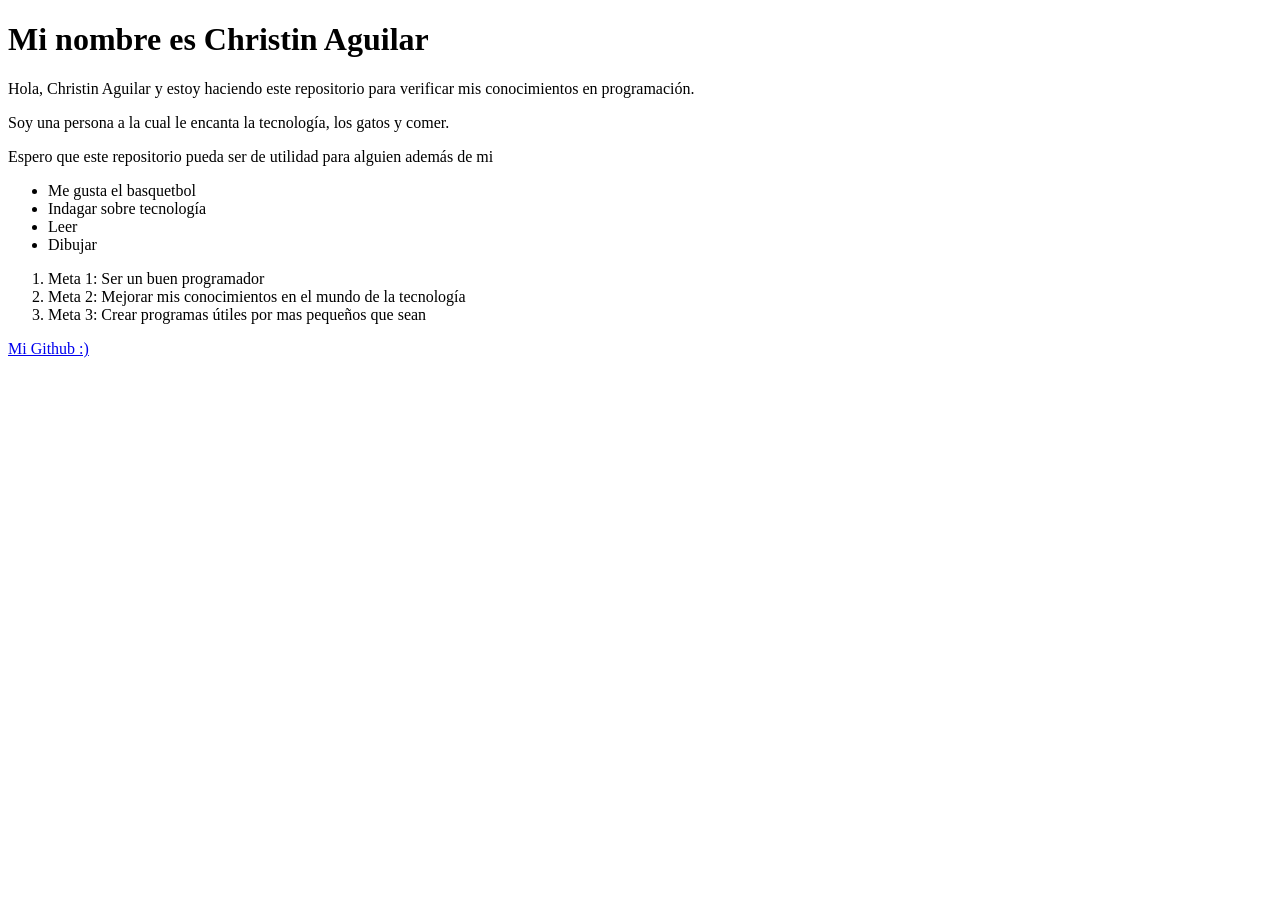
<file: 02-html-css/01-estructura-html/index.html>
<!DOCTYPE html>
<html lang="es">
<head>
    <meta charset="UTF-8">
    <meta name="viewport" content="width=device-width, initial-scale=1.0">
    <title>Página de practica</title>
</head>
<body>
    <!-- Un titulo -->
    <h1>Mi nombre es Christin Aguilar</h1>

    <!-- Varios párrafos -->
    <p>Hola, Christin Aguilar y estoy haciendo este repositorio para verificar mis conocimientos en programación.</p>
    <p>Soy una persona a la cual le encanta la tecnología, los gatos y comer.</p>
    <p>Espero que este repositorio pueda ser de utilidad para alguien además de mi</p>

    <!-- Una lista desordenada con hobbies -->
    <ul>
       <li>Me gusta el basquetbol</li>
       <li>Indagar sobre tecnología</li>
       <li>Leer</li>
       <li>Dibujar</li>
    </ul>

    <!-- Lista ordenada con tus metas -->
    <ol>
       <li>Meta 1: Ser un buen programador</li>
       <li>Meta 2: Mejorar mis conocimientos en el mundo de la tecnología</li>
       <li>Meta 3: Crear programas útiles por mas pequeños que sean</li>
    </ol>

    <!-- Agregar un enlace a donde quieras -->
    <a href="https://github.com/ChistianAguilar">Mi Github :)</a>
     
</body>
</html>
</file>
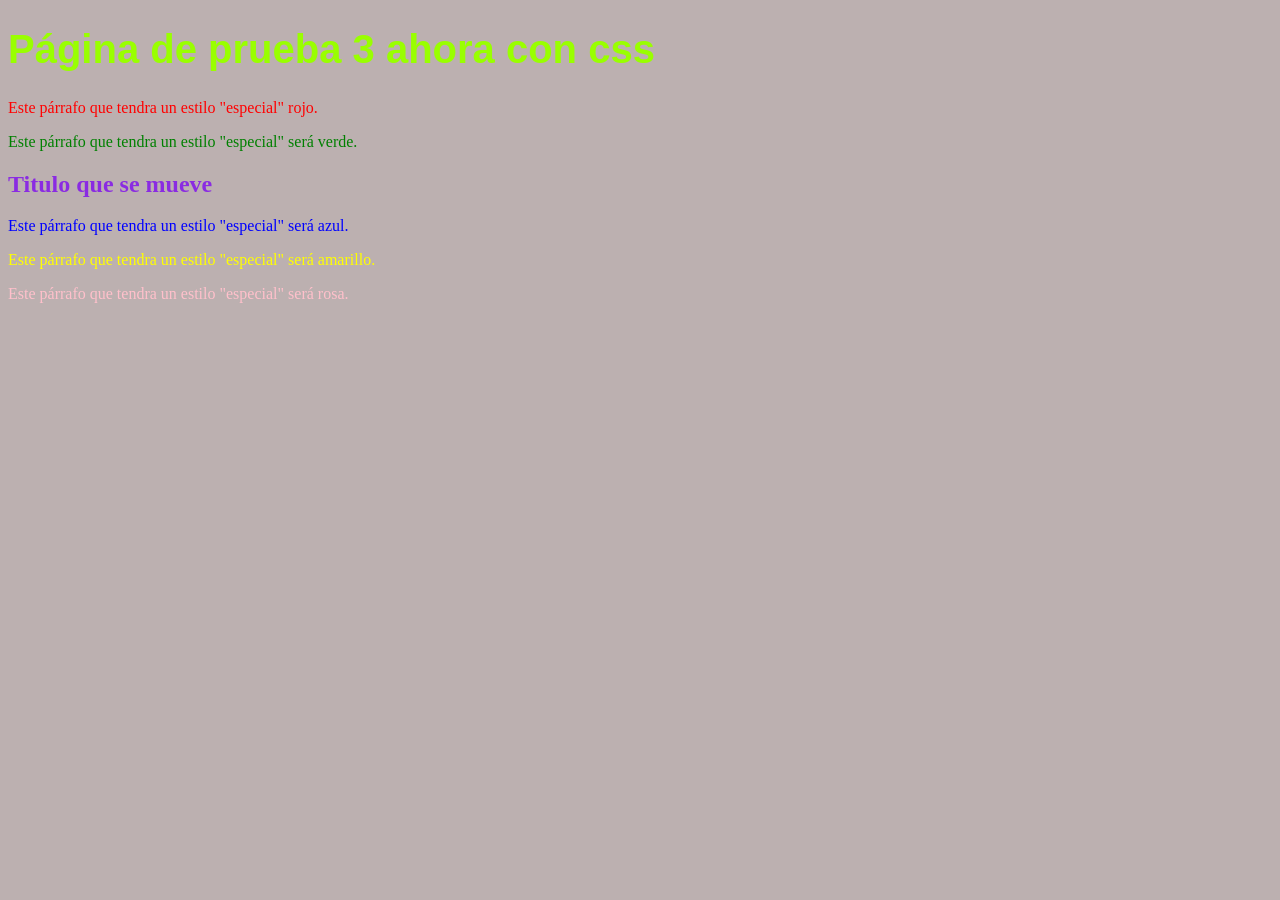
<file: 02-html-css/02-estilos-basicos/index.html>
<!DOCTYPE html>
<html lang="es">
<head>
    <meta charset="UTF-8">
    <meta name="viewport" content="width=device-width, initial-scale=1.0">
    <title>Página de prueba 3</title>
    <!-- Enlace al archivo css -->
    <link rel="stylesheet" href="style.css">
</head>
<body>
    
    <h1 id="titulo-principal">Página de prueba 3 ahora con css</h1>

    <p class="parrafo-1-rojo">
    Este párrafo que tendra un estilo "especial" rojo.
    </p>

    <p class="parrafo-2">
    Este párrafo que tendra un estilo "especial" será verde.
    </p>
    
    <h2 id="titulo-2">Titulo que se mueve</h2>
    
    <p class="parrafo-3">
    Este párrafo que tendra un estilo "especial" será azul.
    </p>

    <p class="parrafo-4">
    Este párrafo que tendra un estilo "especial" será amarillo.
    </p>

    <p class="parrafo-5">
    Este párrafo que tendra un estilo "especial" será rosa.
    </p>

</body>
</html>
</file>
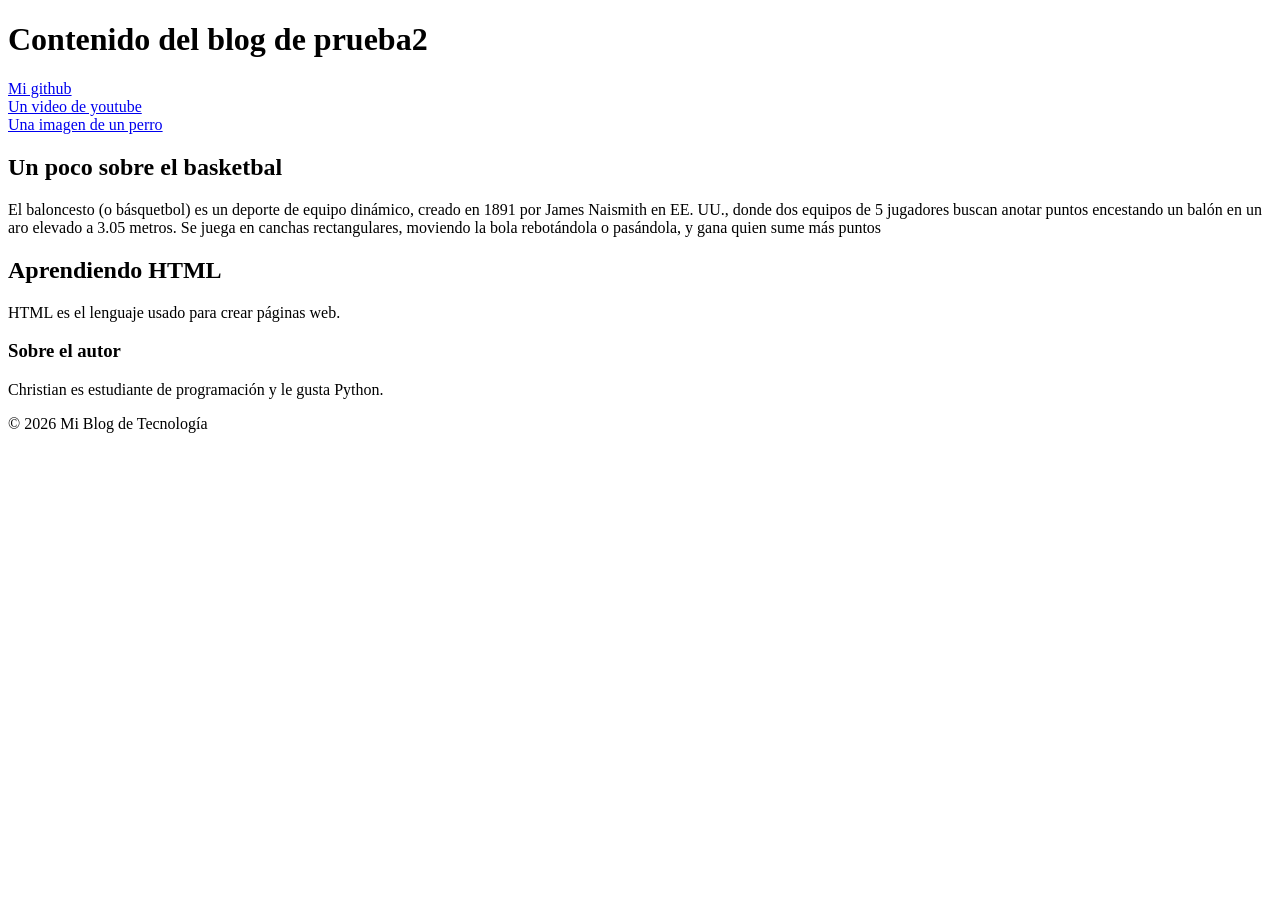
<file: 02-html-css/01-estructura-html/semantica.html>
<!DOCTYPE html>
<html lang="es">
<head>
    <meta charset="UTF-8">
    <meta name="viewport" content="width=device-width, initial-scale=1.0">
    <title>Página 2 de practica semantica</title>
</head>
<body>
    <!-- El header contiene la información principal de la parte superior del sitio -->
    <header>
        <h1>Contenido del blog de prueba2</h1>
    </header>

    <!-- El nav se usa para enlaces importantes -->
    <nav>
        <a href="https://github.com/ChistianAguilar">Mi github</a> <br>
        <a href="https://youtu.be/eBW8JeAaMZ8?si=GM6gf2EN0oufwdTM">Un video de youtube</a> <br>
        <a href="https://share.google/eNyqnyvwgypNpTmwH">Una imagen de un perro</a> <br>
    </nav>


    <!-- El main contiene lo más importante de la págian (solo debe haber un main por página)-->
    <main>
        <article>
            <h2>Un poco sobre el basketbal</h2>
            <p>El baloncesto (o básquetbol) es un deporte de equipo dinámico, creado en 1891 por James Naismith en EE. UU., donde dos equipos de 5 jugadores buscan anotar puntos encestando un balón en un aro elevado a 3.05 metros. Se juega en canchas rectangulares, moviendo la bola rebotándola o pasándola, y gana quien sume más puntos</p>
        </article>

        <article>
            <h2>Aprendiendo HTML</h2>
            <p>HTML es el lenguaje usado para crear páginas web.</p>
        </article>

    </main> 

    <aside>
        <h3>Sobre el autor</h3>
        <p>Christian es estudiante de programación y le gusta Python.</p>
    </aside>
    
    <footer>
        <p>© 2026 Mi Blog de Tecnología</p>
    </footer>
</body>
</html>
</file>
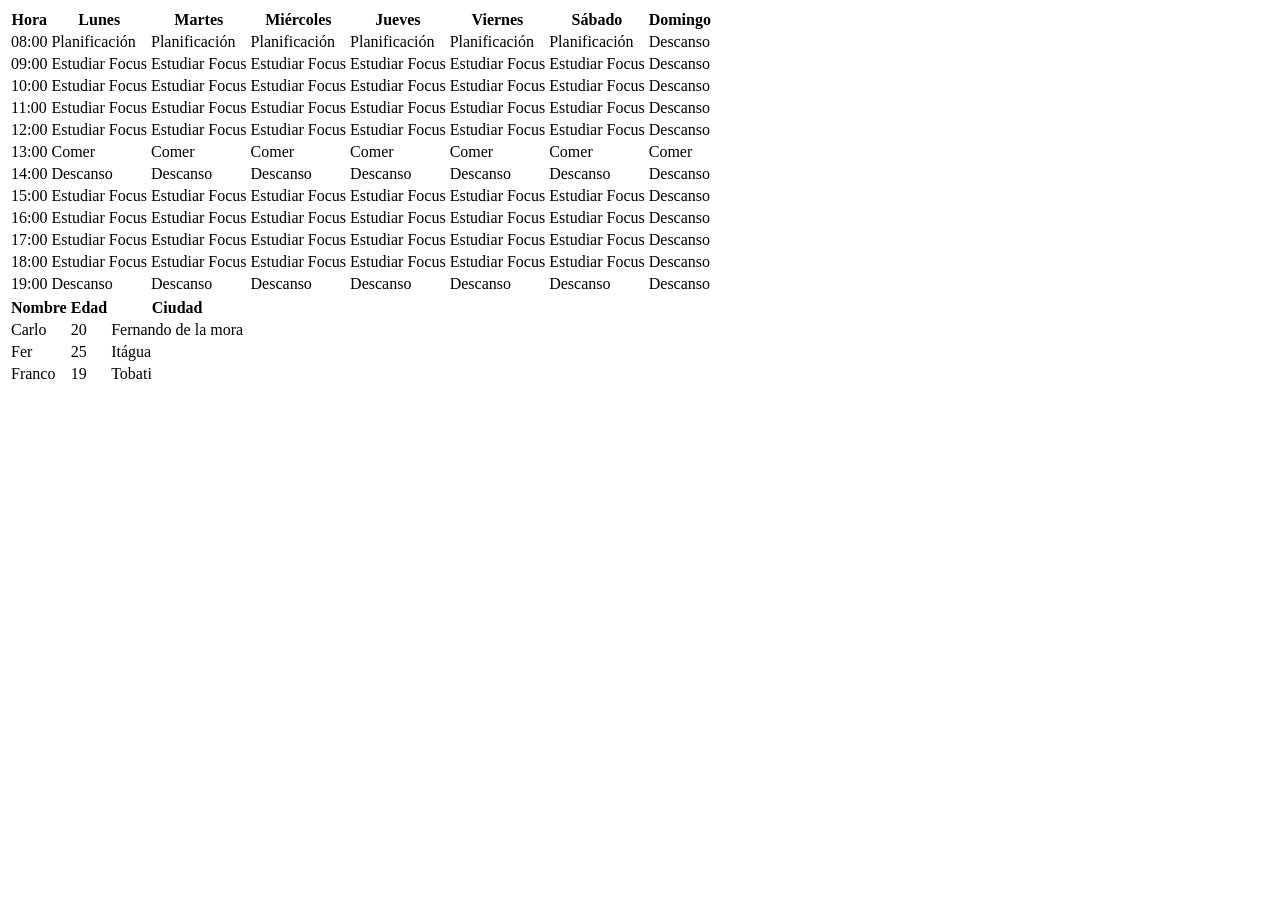
<file: 02-html-css/01-estructura-html/tablas.html>
<!DOCTYPE html>
<html lang="es">
<head>
    <meta charset="UTF-8">
    <meta name="viewport" content="width=device-width, initial-scale=1.0">
    <title>Página de prueba3 tablas</title>
</head>
<body>

    <!-- Tabla 1 Horario semanal(dias vs horas) -->
        <table>
            <!-- Encabezado de la tabla -->
            <thead>
                <!-- Crea la fila -->
                <tr>
                    <!-- Celda de encabezado -->
                    <th>Hora</th>
                    <th>Lunes</th>
                    <th>Martes</th>
                    <th>Miércoles</th>
                    <th>Jueves</th>
                    <th>Viernes</th>
                    <th>Sábado</th>
                    <th>Domingo</th>
                </tr>
            </thead>

            
            <!-- Cuerpo de la tabla -->
            <tbody>
                <!-- Fila 1 -->
                <!-- Crea la fila -->
                <tr>
                    <!-- celda de datos -->
                    <td>08:00</td>
                    <td>Planificación</td> <!-- Lunes -->
                    <td>Planificación</td> <!-- Martes -->
                    <td>Planificación</td> <!-- Miércoles -->
                    <td>Planificación</td> <!-- Jueves -->
                    <td>Planificación</td> <!-- Viernes -->
                    <td>Planificación</td> <!-- Sábado -->
                    <td>Descanso</td>      <!-- Domingo -->
                </tr>

                <!-- Fila 2 -->
                <!-- Crea la fila -->
                <tr>
                    <!-- celda de datos -->
                    <td>09:00</td>
                    <td>Estudiar Focus</td> <!-- Lunes -->
                    <td>Estudiar Focus</td> <!-- Martes -->
                    <td>Estudiar Focus</td> <!-- Miércoles -->
                    <td>Estudiar Focus</td> <!-- Jueves -->
                    <td>Estudiar Focus</td> <!-- Viernes -->
                    <td>Estudiar Focus</td> <!-- Sábado -->
                    <td>Descanso</td> <!-- Domingo -->
                </tr>

                <!-- Fila 3 -->
                <!-- Crea la fila -->
                <tr>
                    <!-- celda de datos -->
                    <td>10:00</td>
                    <td>Estudiar Focus</td> <!-- Lunes -->
                    <td>Estudiar Focus</td> <!-- Martes -->
                    <td>Estudiar Focus</td> <!-- Miércoles -->
                    <td>Estudiar Focus</td> <!-- Jueves -->
                    <td>Estudiar Focus</td> <!-- Viernes -->
                    <td>Estudiar Focus</td> <!-- Sábado -->
                    <td>Descanso</td> <!-- Domingo -->
                </tr>

                <!-- Fila 4 -->
                <!-- Crea la fila -->
                <tr>
                    <!-- celda de datos -->
                    <td>11:00</td>
                    <td>Estudiar Focus</td> <!-- Lunes -->
                    <td>Estudiar Focus</td> <!-- Martes -->
                    <td>Estudiar Focus</td> <!-- Miércoles -->
                    <td>Estudiar Focus</td> <!-- Jueves -->
                    <td>Estudiar Focus</td> <!-- Viernes -->
                    <td>Estudiar Focus</td> <!-- Sábado -->
                    <td>Descanso</td> <!-- Domingo -->
                </tr>

                <!-- Fila 5 -->
                <!-- Crea la fila -->
                <tr>
                    <!-- celda de datos -->
                    <td>12:00</td>
                    <td>Estudiar Focus</td> <!-- Lunes -->
                    <td>Estudiar Focus</td> <!-- Martes -->
                    <td>Estudiar Focus</td> <!-- Miércoles -->
                    <td>Estudiar Focus</td> <!-- Jueves -->
                    <td>Estudiar Focus</td> <!-- Viernes -->
                    <td>Estudiar Focus</td> <!-- Sábado -->
                    <td>Descanso</td> <!-- Domingo -->
                </tr>

                <!-- Fila 6 -->
                <!-- Crea la fila -->
                <tr>
                    <!-- celda de datos -->
                    <td>13:00</td>
                    <td>Comer</td> <!-- Lunes -->
                    <td>Comer</td> <!-- Martes -->
                    <td>Comer</td> <!-- Miércoles -->
                    <td>Comer</td> <!-- Jueves -->
                    <td>Comer</td> <!-- Viernes -->
                    <td>Comer</td> <!-- Sábado -->
                    <td>Comer</td> <!-- Domingo -->
                </tr>

                 <!-- Fila 7 -->
                <!-- Crea la fila -->
                <tr>
                    <!-- celda de datos -->
                    <td>14:00</td>
                    <td>Descanso</td> <!-- Lunes -->
                    <td>Descanso</td> <!-- Martes -->
                    <td>Descanso</td> <!-- Miércoles -->
                    <td>Descanso</td> <!-- Jueves -->
                    <td>Descanso</td> <!-- Viernes -->
                    <td>Descanso</td> <!-- Sábado -->
                    <td>Descanso</td> <!-- Domingo -->
                </tr>

                 <!-- Fila 8 -->
                <!-- Crea la fila -->
                <tr>
                    <!-- celda de datos -->
                    <td>15:00</td>
                    <td>Estudiar Focus</td> <!-- Lunes -->
                    <td>Estudiar Focus</td> <!-- Martes -->
                    <td>Estudiar Focus</td> <!-- Miércoles -->
                    <td>Estudiar Focus</td> <!-- Jueves -->
                    <td>Estudiar Focus</td> <!-- Viernes -->
                    <td>Estudiar Focus</td> <!-- Sábado -->
                    <td>Descanso</td> <!-- Domingo -->
                </tr>

                 <!-- Fila 9 -->
                <!-- Crea la fila -->
                <tr>
                    <!-- celda de datos -->
                    <td>16:00</td>
                    <td>Estudiar Focus</td> <!-- Lunes -->
                    <td>Estudiar Focus</td> <!-- Martes -->
                    <td>Estudiar Focus</td> <!-- Miércoles -->
                    <td>Estudiar Focus</td> <!-- Jueves -->
                    <td>Estudiar Focus</td> <!-- Viernes -->
                    <td>Estudiar Focus</td> <!-- Sábado -->
                    <td>Descanso</td> <!-- Domingo -->
                </tr>

                 <!-- Fila 10 -->
                <!-- Crea la fila -->
                <tr>
                    <!-- celda de datos -->
                    <td>17:00</td>
                    <td>Estudiar Focus</td> <!-- Lunes -->
                    <td>Estudiar Focus</td> <!-- Martes -->
                    <td>Estudiar Focus</td> <!-- Miércoles -->
                    <td>Estudiar Focus</td> <!-- Jueves -->
                    <td>Estudiar Focus</td> <!-- Viernes -->
                    <td>Estudiar Focus</td> <!-- Sábado -->
                    <td>Descanso</td> <!-- Domingo -->
                </tr>

                 <!-- Fila 11 -->
                <!-- Crea la fila -->
                <tr>
                    <!-- celda de datos -->
                    <td>18:00</td>
                    <td>Estudiar Focus</td> <!-- Lunes -->
                    <td>Estudiar Focus</td> <!-- Martes -->
                    <td>Estudiar Focus</td> <!-- Miércoles -->
                    <td>Estudiar Focus</td> <!-- Jueves -->
                    <td>Estudiar Focus</td> <!-- Viernes -->
                    <td>Estudiar Focus</td> <!-- Sábado -->
                    <td>Descanso</td> <!-- Domingo -->
                </tr>

                 <!-- Fila 12 -->
                <!-- Crea la fila -->
                <tr>
                    <!-- celda de datos -->
                    <td>19:00</td>
                    <td>Descanso</td> <!-- Lunes -->
                    <td>Descanso</td> <!-- Martes -->
                    <td>Descanso</td> <!-- Miércoles -->
                    <td>Descanso</td> <!-- Jueves -->
                    <td>Descanso</td> <!-- Viernes -->
                    <td>Descanso</td> <!-- Sábado -->
                    <td>Descanso</td> <!-- Domingo -->
                </tr>
                
            </tbody>
        </table>


    <!-- Tabla 2 Datos de personas -->
        <table>
            <!-- Cabeza de la tabla -->
            <thead>
                <tr>
                    <!-- Celda de cabeza -->
                    <th>Nombre</th>
                    <th>Edad</th>
                    <th>Ciudad</th>
                </tr>
            </thead>

            <!-- Cuerpo de la tabla -->
            <tbody>
                <!-- Fila 1 -->
                <tr>
                    <!-- Celda de datos -->
                    <td>Carlo</td>
                    <td>20</td>
                    <td>Fernando de la mora</td>
                </tr>

                <!-- Fila 2 -->
                <tr>
                    <!-- Celda de datos -->
                    <td>Fer</td>
                    <td>25</td>
                    <td>Itágua</td>
                </tr>

                <!-- Fila 3 -->
                <tr>
                    <!-- Celda de datos -->
                    <td>Franco</td>
                    <td>19</td>
                    <td>Tobati</td>
                </tr>
            </tbody>
        </table>
</body>
</html>
</file>
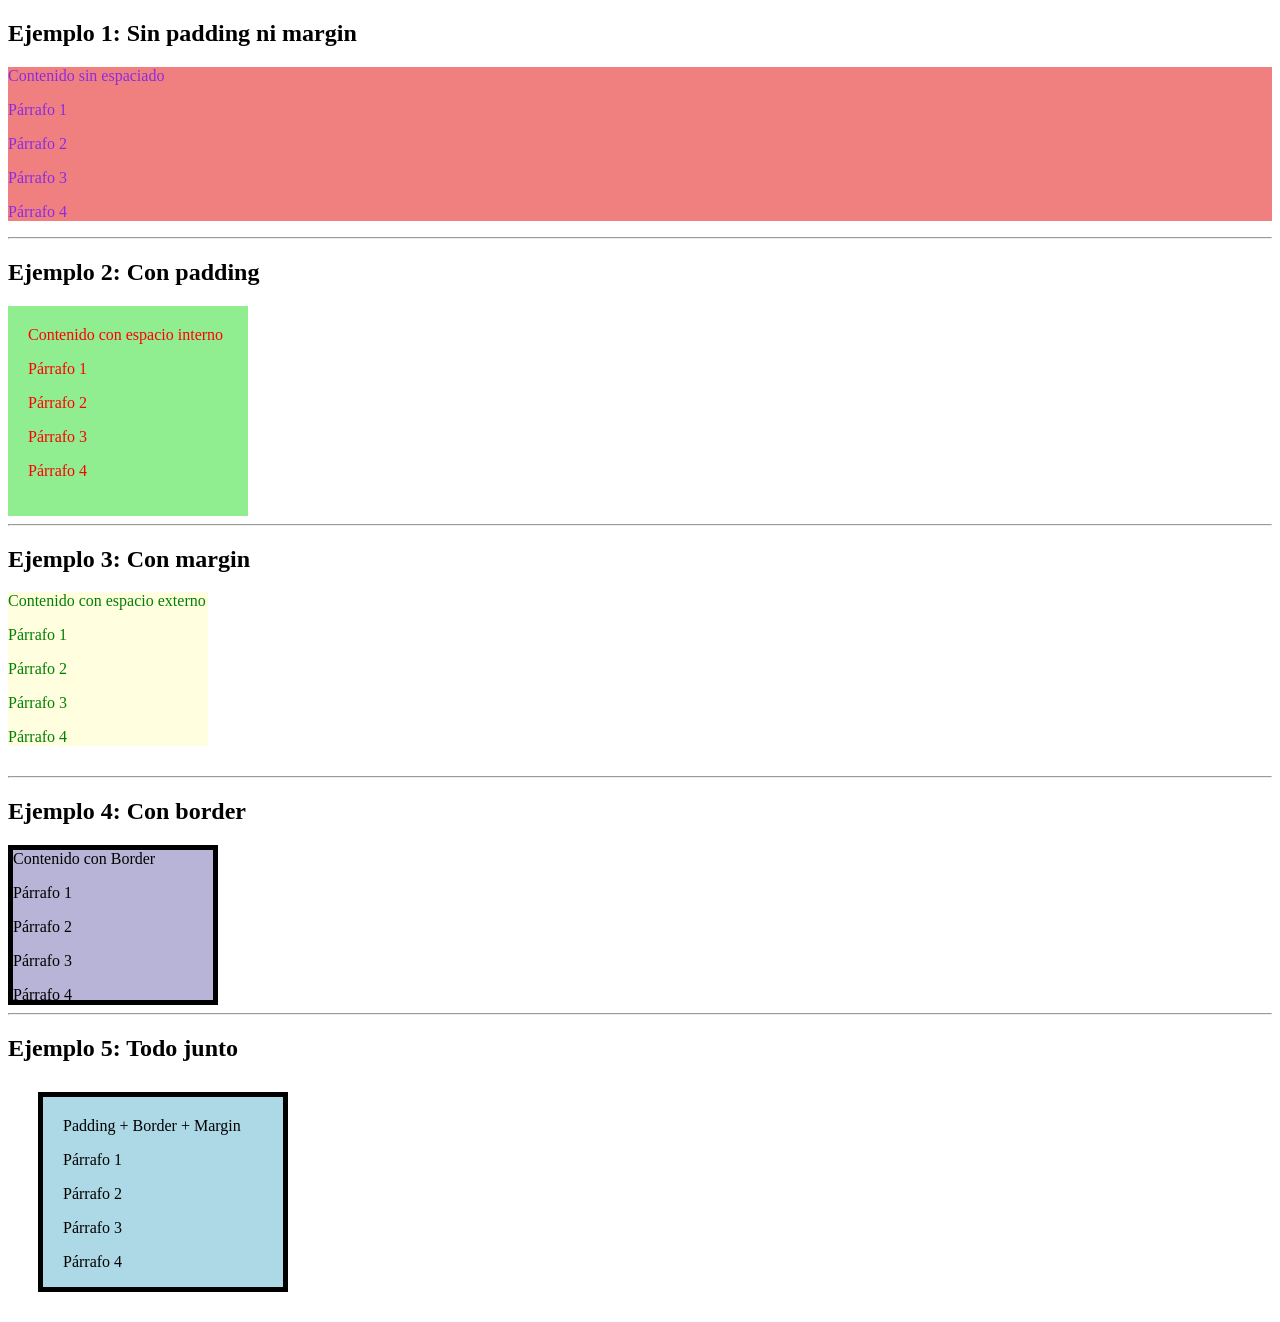
<file: 02-html-css/02-estilos-basicos/box-model.html>
<!DOCTYPE html>
<html lang="es">
<head>
    <meta charset="UTF-8">
    <meta name="viewport" content="width=device-width, initial-scale=1.0">
    <title>box-model</title>
    <link rel="stylesheet" href="box-model.css">
</head>
<body>
    

    <h2>Ejemplo 1: Sin padding ni margin</h2>
    <div class="box-1">
        Contenido sin espaciado
        <p>Párrafo 1</p>
        <p>Párrafo 2</p>
        <p>Párrafo 3</p>
        <p>Párrafo 4</p>
    </div>

    <hr>

    <h2>Ejemplo 2: Con padding</h2>
    <div class="box-2">
        Contenido con espacio interno
        <p>Párrafo 1</p>
        <p>Párrafo 2</p>
        <p>Párrafo 3</p>
        <p>Párrafo 4</p>
    </div>

    <hr>

    <h2>Ejemplo 3: Con margin</h2>
    <div class="box-3">
        Contenido con espacio externo
        <p>Párrafo 1</p>
        <p>Párrafo 2</p>
        <p>Párrafo 3</p>
        <p>Párrafo 4</p>
    </div>

    <hr>

    <h2>Ejemplo 4: Con border</h2>
    <div class="box-4">
        Contenido con Border
        <p>Párrafo 1</p>
        <p>Párrafo 2</p>
        <p>Párrafo 3</p>
        <p>Párrafo 4</p>
    </div>

    <hr>

    <h2>Ejemplo 5: Todo junto</h2>
    <div class="box-5">
        Padding + Border + Margin
        <p>Párrafo 1</p>
        <p>Párrafo 2</p>
        <p>Párrafo 3</p>
        <p>Párrafo 4</p>
    </div>
</body>
</html>
</file>
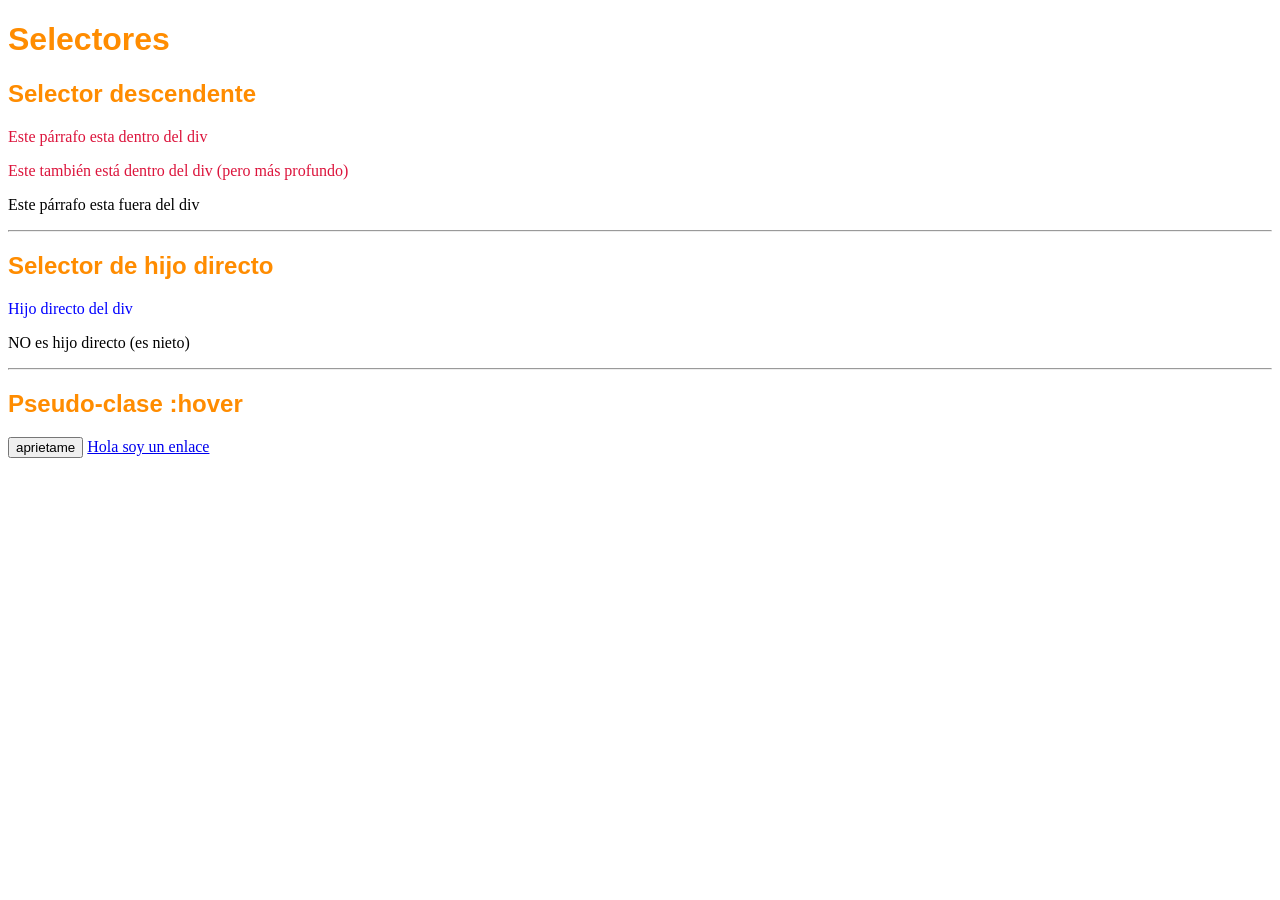
<file: 02-html-css/02-estilos-basicos/selectores.html>
<!DOCTYPE html>
<html lang="es">
<head>
    <meta charset="UTF-8">
    <meta name="viewport" content="width=device-width, initial-scale=1.0">
    <title>Practica con selecotres</title>
    <link rel="stylesheet" href="selectores.css">
</head>
<body>
    <h1 id="titulo-1">Selectores </h1>

    <h2 id="titulo-2">Selector descendente</h2>
    <div class="div-1">
        <p>Este párrafo esta dentro del div</p>
        <section>
            <p>Este también está dentro del div (pero más profundo)</p>
        </section>
    </div>

    <p>Este párrafo esta fuera del div</p>

    <hr>

    <h2 id="titulo-3">Selector de hijo directo</h2>
    <div class="div-2">
        <p>Hijo directo del div</p>
        <section>
            <p>NO es hijo directo (es nieto)</p>
        </section>
    </div>

    <hr>

    <h2>Pseudo-clase :hover</h2>
    <button>aprietame</button>
    <a href="https://www.youtube.com/watch?v=c-9KNscPGeY&list=RDc-9KNscPGeY&start_radio=1">Hola soy un enlace</a>

</body>
</html>
</file>
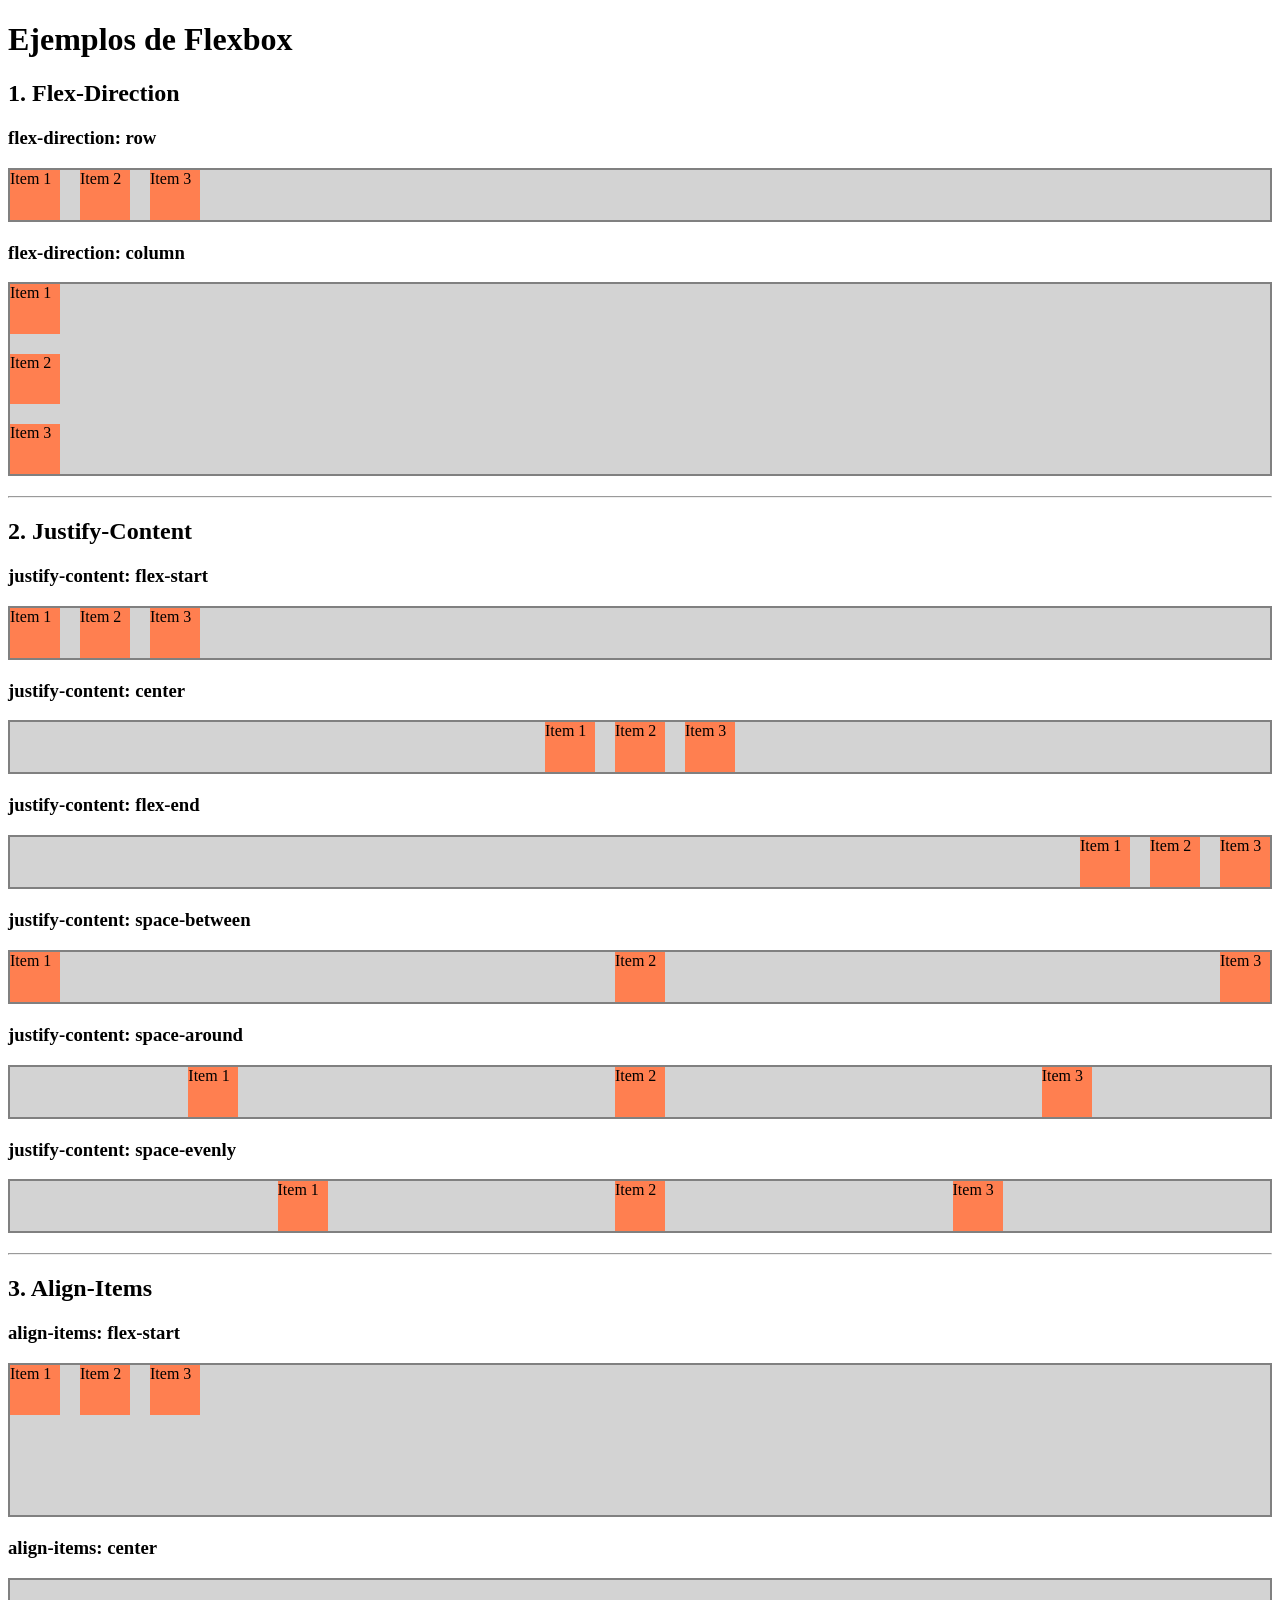
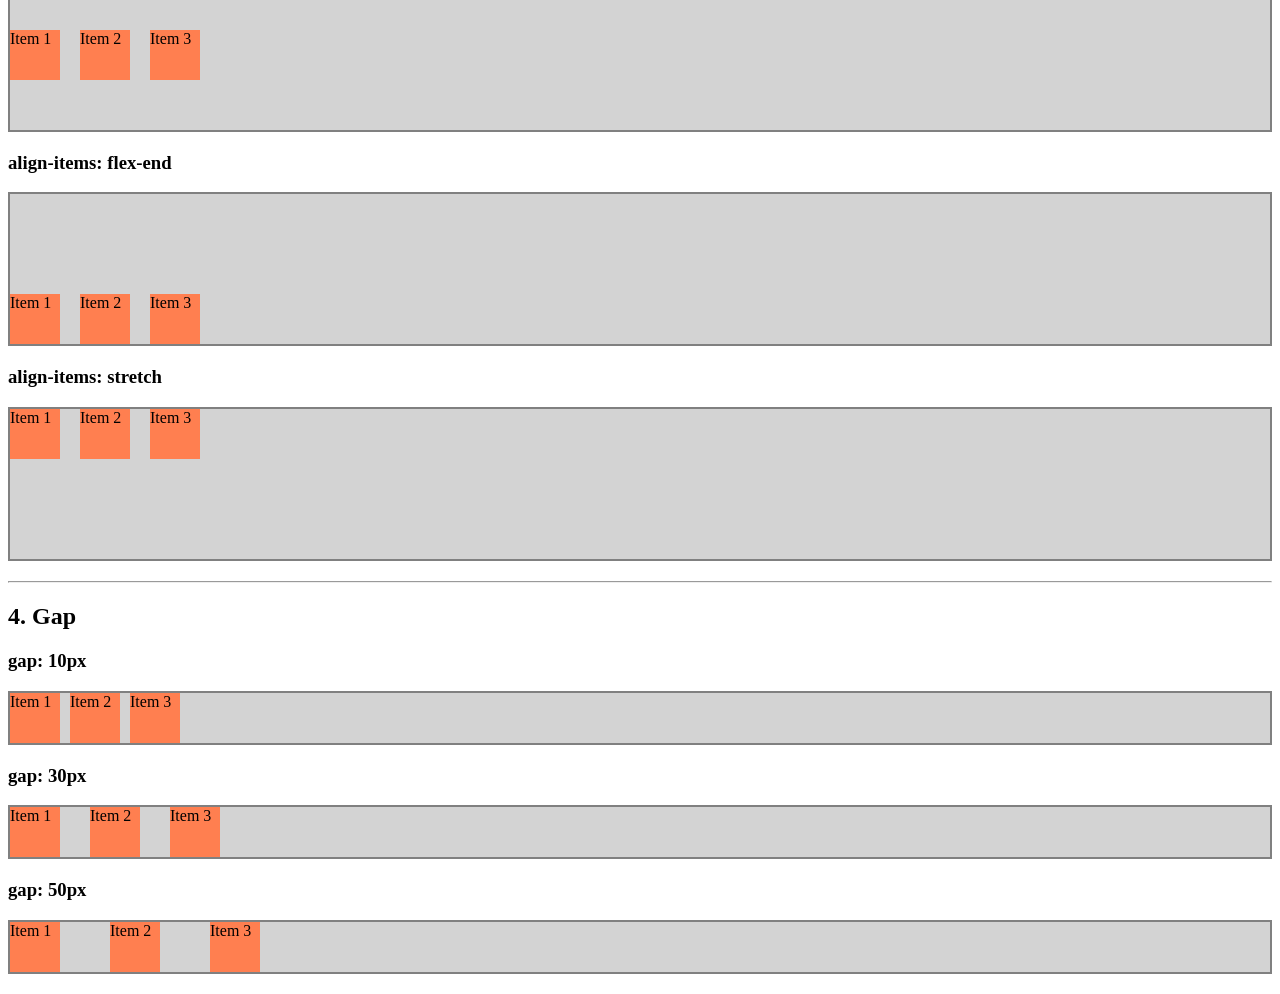
<file: 02-html-css/03-flexbox-y-grid/flexbox.html>
<!DOCTYPE html>
<html lang="es">
<head>
    <meta charset="UTF-8">
    <meta name="viewport" content="width=device-width, initial-scale=1.0">
    <title>Flexbox Ejemplos</title>
    <link rel="stylesheet" href="flexbox.css">
</head>
<body>
    <h1>Ejemplos de Flexbox</h1>

    <!--  SECCIÓN 1: FLEX-DIRECTION  -->
    <section>
        <h2>1. Flex-Direction</h2>

        <h3>flex-direction: row</h3>
        <div class="flex-row">
            <div class="item">Item 1</div>
            <div class="item">Item 2</div>
            <div class="item">Item 3</div>
        </div>

        <h3>flex-direction: column</h3>
        <div class="flex-column">
            <div class="item">Item 1</div>
            <div class="item">Item 2</div>
            <div class="item">Item 3</div>
        </div>
    </section>

    <hr>

    <!--  SECCIÓN 2: JUSTIFY-CONTENT  -->
    <section>
        <h2>2. Justify-Content</h2>

        <h3>justify-content: flex-start</h3>
        <div class="jc-flex-start">
            <div class="item">Item 1</div>
            <div class="item">Item 2</div>
            <div class="item">Item 3</div>
        </div>

        <h3>justify-content: center</h3>
        <div class="jc-center">
            <div class="item">Item 1</div>
            <div class="item">Item 2</div>
            <div class="item">Item 3</div>
        </div>

        <h3>justify-content: flex-end</h3>
        <div class="jc-flex-end">
            <div class="item">Item 1</div>
            <div class="item">Item 2</div>
            <div class="item">Item 3</div>
        </div>

        <h3>justify-content: space-between</h3>
        <div class="jc-space-between">
            <div class="item">Item 1</div>
            <div class="item">Item 2</div>
            <div class="item">Item 3</div>
        </div>

        <h3>justify-content: space-around</h3>
        <div class="jc-space-around">
            <div class="item">Item 1</div>
            <div class="item">Item 2</div>
            <div class="item">Item 3</div>
        </div>

        <h3>justify-content: space-evenly</h3>
        <div class="jc-space-evenly">
            <div class="item">Item 1</div>
            <div class="item">Item 2</div>
            <div class="item">Item 3</div>
        </div>
    </section>

    <hr>

    <!--  SECCIÓN 3: ALIGN-ITEMS  -->
    <section>
        <h2>3. Align-Items</h2>

        <h3>align-items: flex-start</h3>
        <div class="ai-flex-start">
            <div class="item">Item 1</div>
            <div class="item">Item 2</div>
            <div class="item">Item 3</div>
        </div>

        <h3>align-items: center</h3>
        <div class="ai-center">
            <div class="item">Item 1</div>
            <div class="item">Item 2</div>
            <div class="item">Item 3</div>
        </div>

        <h3>align-items: flex-end</h3>
        <div class="ai-flex-end">
            <div class="item">Item 1</div>
            <div class="item">Item 2</div>
            <div class="item">Item 3</div>
        </div>

        <h3>align-items: stretch</h3>
        <div class="ai-stretch">
            <div class="item">Item 1</div>
            <div class="item">Item 2</div>
            <div class="item">Item 3</div>
        </div>
    </section>

    <hr>

    <!--  SECCIÓN 4: GAP  -->
    <section>
        <h2>4. Gap</h2>

        <h3>gap: 10px</h3>
        <div class="gap-small">
            <div class="item">Item 1</div>
            <div class="item">Item 2</div>
            <div class="item">Item 3</div>
        </div>

        <h3>gap: 30px</h3>
        <div class="gap-medium">
            <div class="item">Item 1</div>
            <div class="item">Item 2</div>
            <div class="item">Item 3</div>
        </div>

        <h3>gap: 50px</h3>
        <div class="gap-large">
            <div class="item">Item 1</div>
            <div class="item">Item 2</div>
            <div class="item">Item 3</div>
        </div>
    </section>

</body>
</html>
</file>
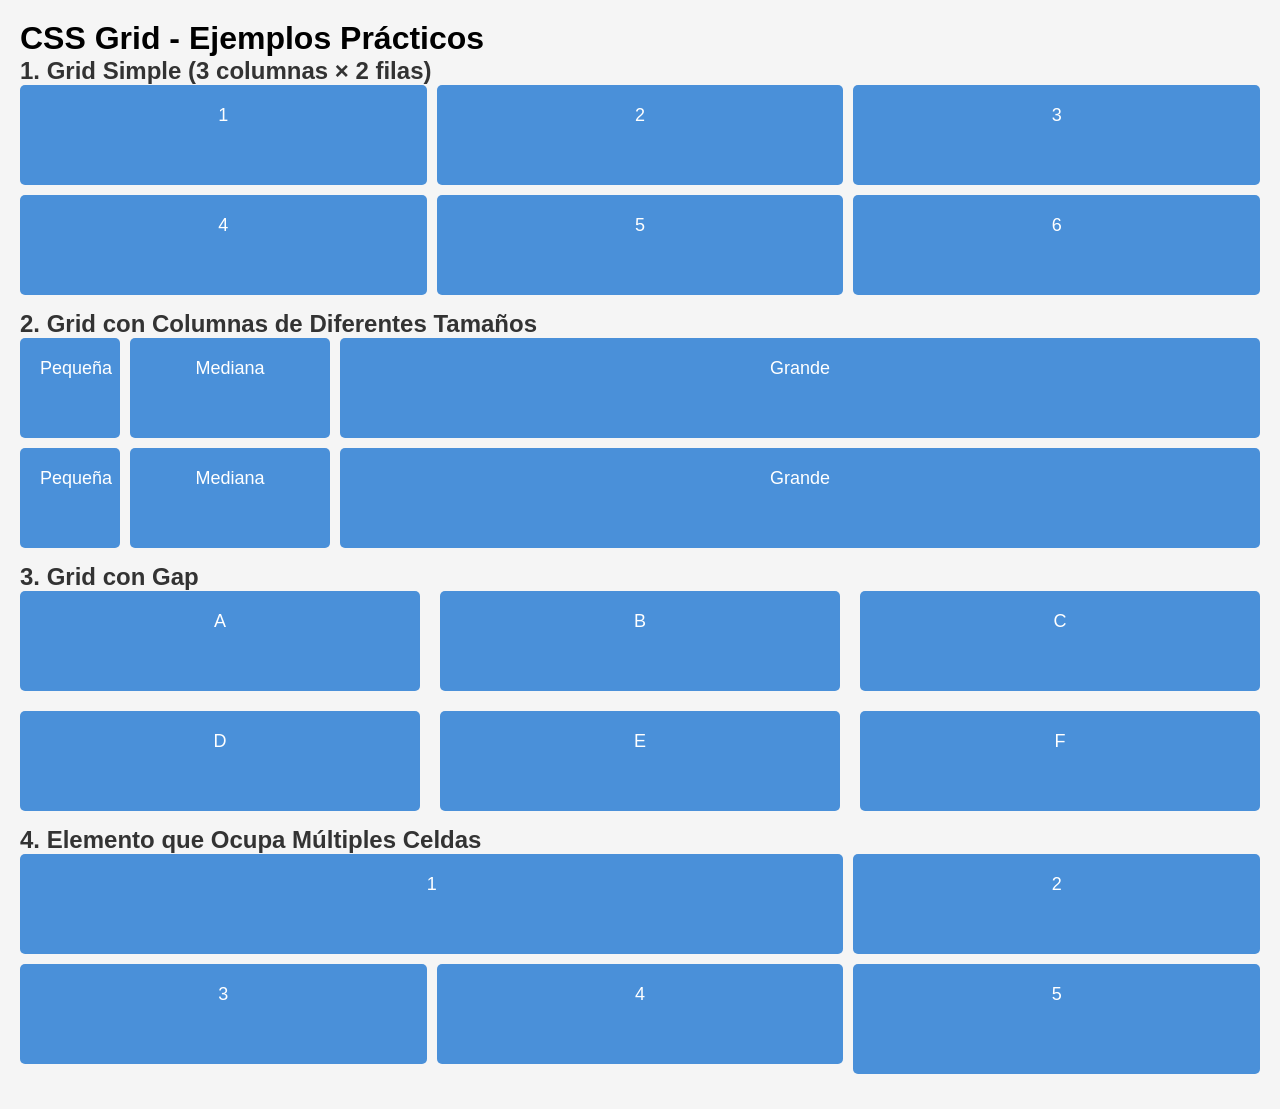
<file: 02-html-css/03-flexbox-y-grid/grid.html>
<!DOCTYPE html>
<html lang="es">
<head>
    <meta charset="UTF-8">
    <meta name="viewport" content="width=device-width, initial-scale=1.0">
    <title>CSS Grid - Ejemplos</title>
    <link rel="stylesheet" href="grid.css">
</head>
<body>
    <h1>CSS Grid - Ejemplos Prácticos</h1>

    <!-- Ejemplo 1: Grid simple 3 columnas x 2 filas -->
    <section>
        <h2>1. Grid Simple (3 columnas × 2 filas)</h2>
        <div class="grid-simple">
            <div class="item">1</div>
            <div class="item">2</div>
            <div class="item">3</div>
            <div class="item">4</div>
            <div class="item">5</div>
            <div class="item">6</div>
        </div>
    </section>

    <!-- Ejemplo 2: Grid con columnas de diferentes tamaños -->
    <section>
        <h2>2. Grid con Columnas de Diferentes Tamaños</h2>
        <div class="grid-sizes">
            <div class="item">Pequeña</div>
            <div class="item">Mediana</div>
            <div class="item">Grande</div>
            <div class="item">Pequeña</div>
            <div class="item">Mediana</div>
            <div class="item">Grande</div>
        </div>
    </section>

    <!-- Ejemplo 3: Grid con gap -->
    <section>
        <h2>3. Grid con Gap</h2>
        <div class="grid-gap">
            <div class="item">A</div>
            <div class="item">B</div>
            <div class="item">C</div>
            <div class="item">D</div>
            <div class="item">E</div>
            <div class="item">F</div>
        </div>
    </section>

    <!-- Ejemplo 4: Elemento que ocupa varias columnas/filas -->
    <section>
        <h2>4. Elemento que Ocupa Múltiples Celdas</h2>
        <div class="grid-span">
            <div class="item">1</div>
            <div class="item">2</div>
            <div class="item">3</div>
            <div class="item">4</div>
            <div class="item">5</div>
        </div>
    </section>

</body>
</html>
</file>
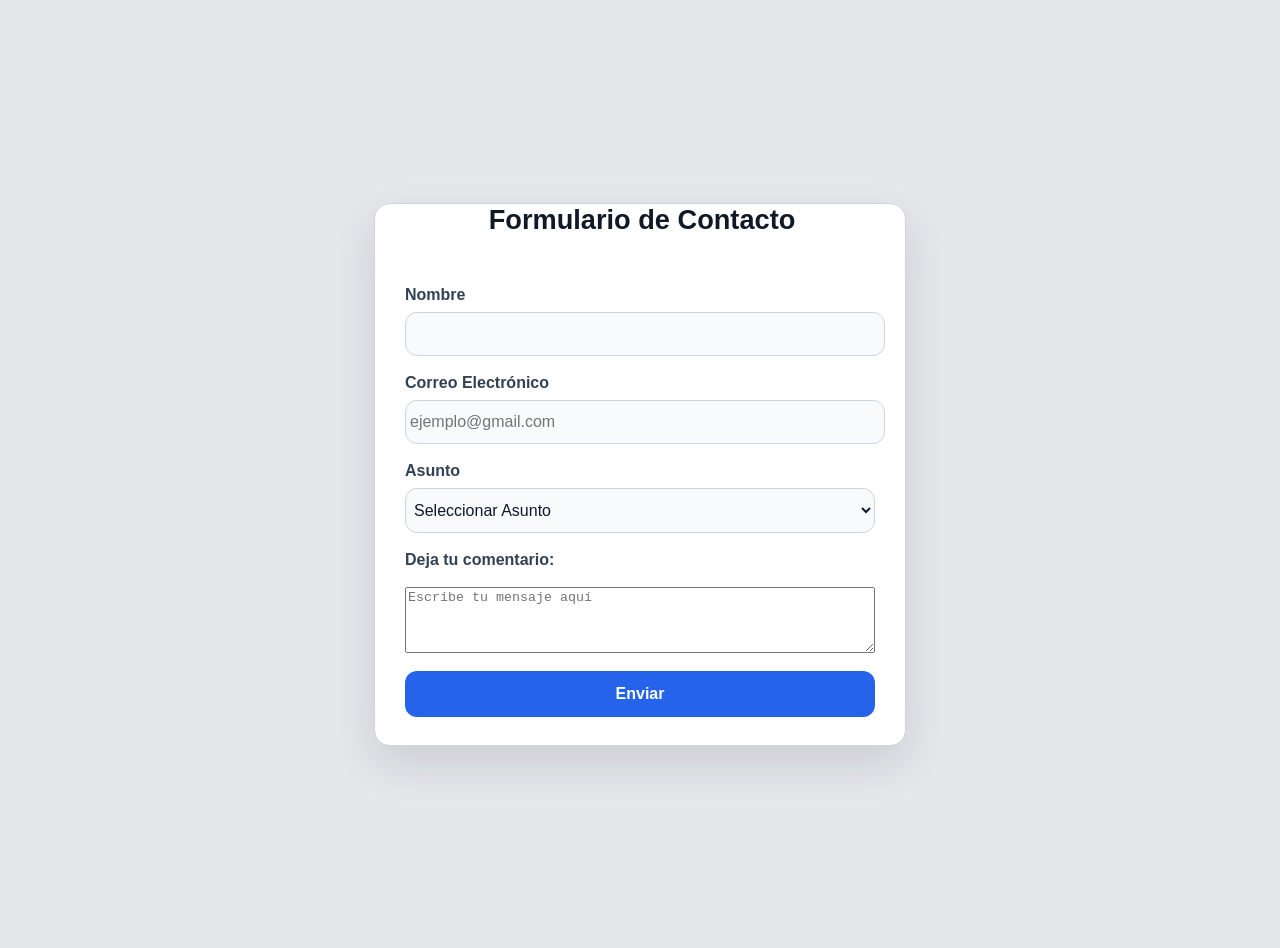
<file: 02-html-css/04-formularios/contacto.html>
<!DOCTYPE html>
<html lang="es">
<head>
    <meta charset="UTF-8">
    <meta name="viewport" content="width=device-width, initial-scale=1.0">
    <title>Formulario de Contacto</title>
    <link rel="stylesheet" href="formularios.css">
</head>
<body>
    <form action="" method="POST">

        <fieldset>

            <legend>Formulario de Contacto</legend>

            <!-- nombre -->
            <div>
                <label for="nombre">Nombre</label>
                <input type="text" id="nombre" name="user_name" required>
            </div>

            <!-- email -->
            <div>
                <label for="email">Correo Electrónico</label>
                <input type="email" id="email" name="user_email" required placeholder="ejemplo@gmail.com">
            </div>

            <!-- Asunto -->
            <div>
                <label for="asunto">Asunto</label>
                <select name="asunto" id="asunto">
                    <option value="">Seleccionar Asunto</option>
                    <option value="consulta">Consulta</option>
                    <option value="reclamo">Reclamo</option>
                    <option value="sugerencia">Sugerencia</option>
                </select>
            </div>
            
             <!-- Mensaje -->
            <div>
                <label for="mensaje">Deja tu comentario:</label>
                <textarea id="mensaje" name="mensaje" rows="4" placeholder="Escribe tu mensaje aquí"></textarea>
            </div>

            <!-- boton de enviar -->
            <button type="submit">Enviar</button>
        </fieldset>
    </form>

</body>
</html>
</file>
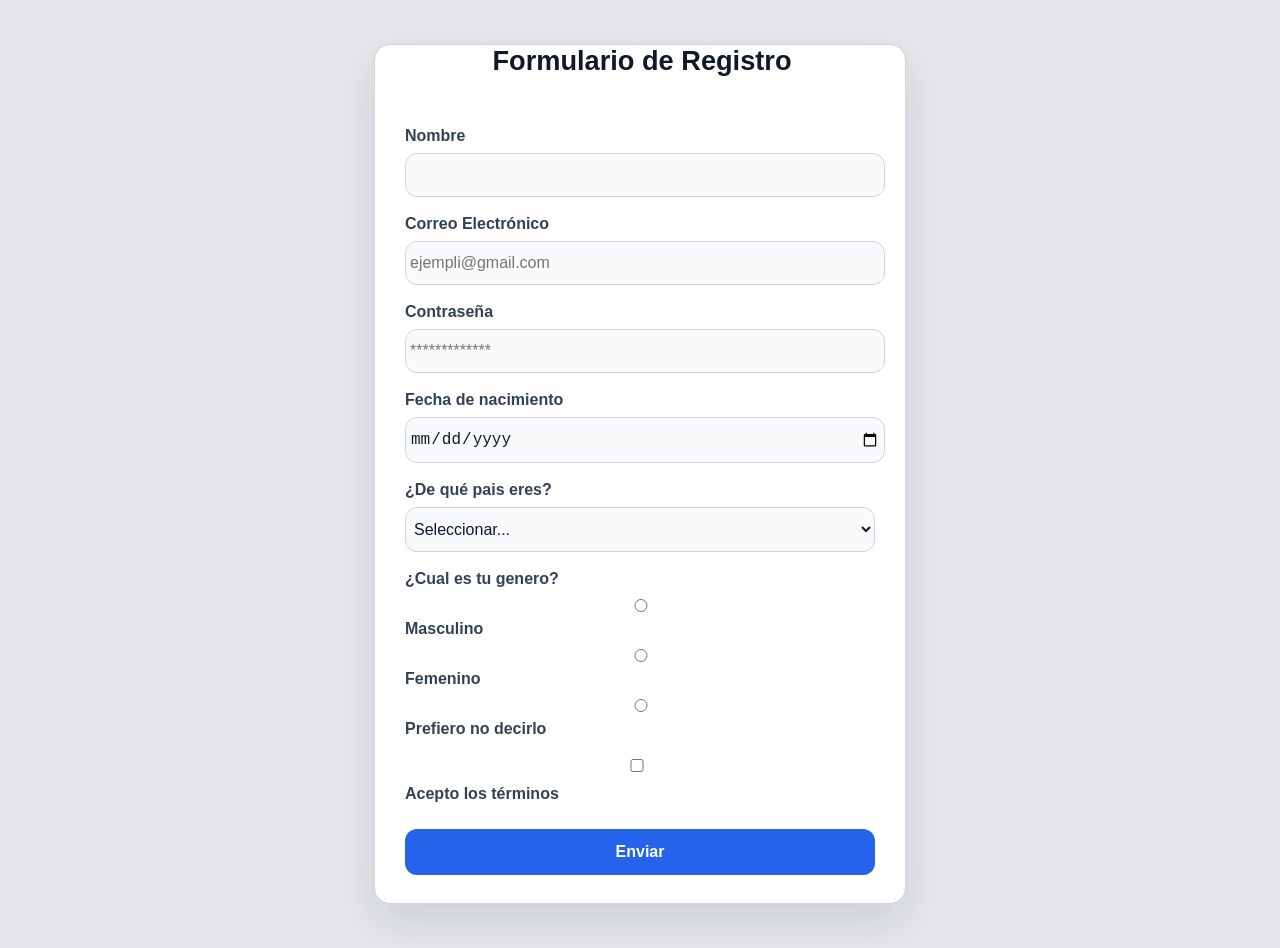
<file: 02-html-css/04-formularios/registro.html>
<!DOCTYPE html>
<html lang="es">
<head>
    <meta charset="UTF-8">
    <meta name="viewport" content="width=device-width, initial-scale=1.0">
    <link rel="stylesheet" href="formularios.css">
    <title>Document</title>
</head>
<body>
    <form action="/login" method="POST">

        <fieldset> <!-- Aprugar elementos relacionados -->

            <legend>Formulario de Registro</legend>

            <!-- Nombre -->
            <div>
                <label for="nombre">Nombre</label>
                <input type="text" id="nombre" name="nombre" required>
            </div>

            <!-- Correo electronico -->
            <div>
                <label for="email">Correo Electrónico</label>
                <input type="email" id="email" name="user_email" required placeholder="ejempli@gmail.com">
            </div>

            <!-- Contraceña -->
            <div>
                <label for="password">Contraseña</label>
                <input type="password" id="password" name="user_password" required placeholder="*************">
            </div>

            <!-- Fecha de nacimiento -->
            <div>
                <label for="fecha_nacimiento">Fecha de nacimiento</label>
                <input type="date" id="fecha_nacimiento" name="fecha_nacimiento">
            </div>

            <!-- Selector de país -->
            <div>
                <label for="pais">¿De qué pais eres?</label>
                <select name="pais">
                    <option value="">Seleccionar...</option>
                    <option value="py">Paraguay</option>
                    <option value="uk">The United Kingdom</option>
                    <option value="ar">Argentina</option>
                    <option value="cl">Chile</option>
                    <option value="jp">Japan</option>
                    <option value="ca">Canada</option>
                </select>
            </div>

            <!-- Boton para genero -->
            <div>
                <label for="genero">¿Cual es tu genero?</label>

                <input type="radio" id= "genero-m" name="genero" value="m">
                <label for="genero-m">Masculino</label>

                <input type="radio" id= "genero-f" name="genero" value="f">
                <label for="genero-f">Femenino</label>

                <input type="radio" id= "genero-p" name="genero" value="p">
                <label for="genero-p">Prefiero no decirlo</label>
            </div>

            <!-- Checkbox términos y condiciones -->
            <div>
                <input type="checkbox" id="terms">
                <label for="terms">Acepto los términos</label>
            </div>

            <button type="submit">Enviar</button>
        </fieldset>

    </form>
</body>
</html>
</file>
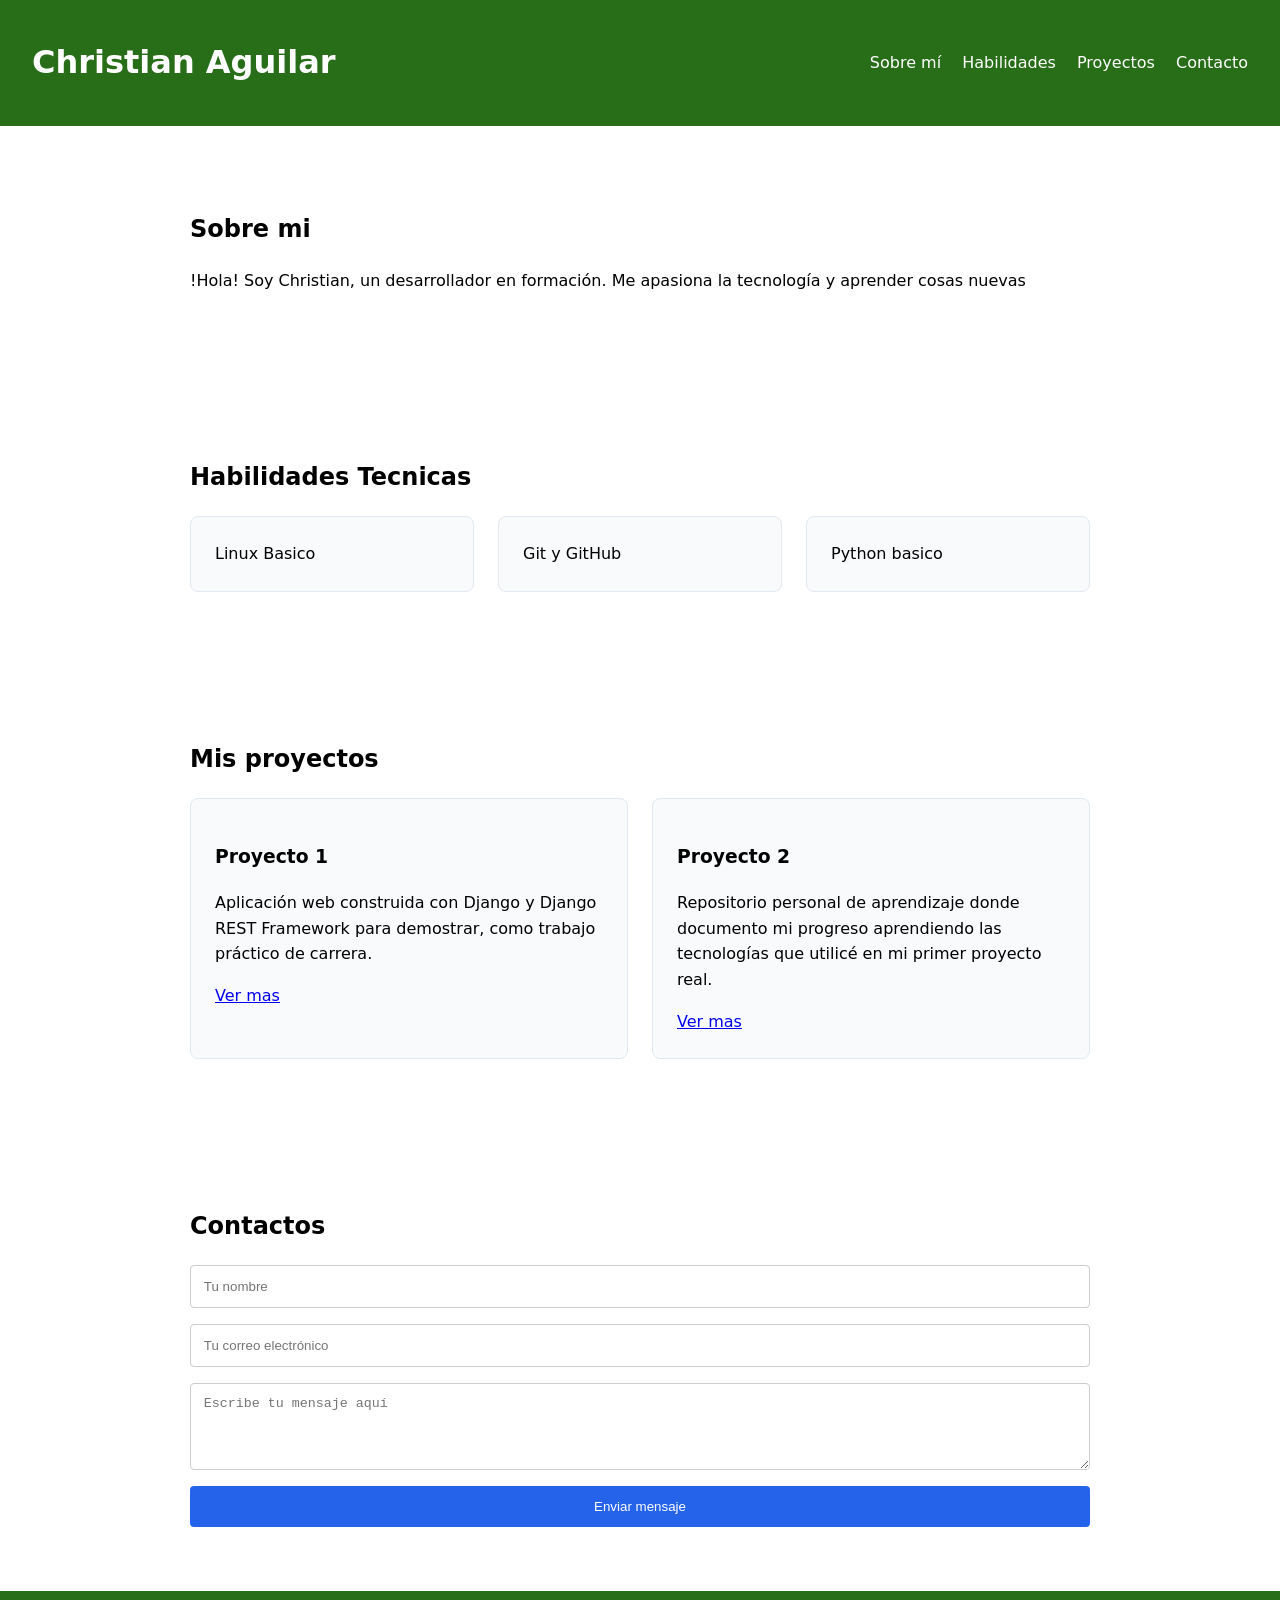
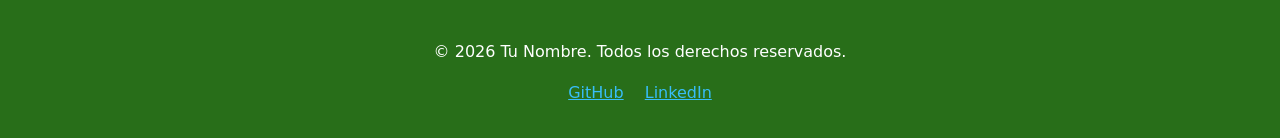
<file: 02-html-css/05-pagina-completa/portafolio.html>
<!DOCTYPE html>
<html lang="es">
<head>
    <meta charset="UTF-8">
    <meta name="viewport" content="width=device-width, initial-scale=1.0">
    <title>Portfolio - Christian</title>
    <link rel="stylesheet" href="styles.css">
</head>
<body>

    <header>
        <h1>Christian Aguilar</h1>
        <nav>
            <a href="#sobre-mi">Sobre mí</a>
            <a href="#habilidades">Habilidades</a>
            <a href="#proyectos">Proyectos</a>
            <a href="#contacto">Contacto</a>
        </nav>
    </header>

    <!-- con main indico que este es el nucleo de la pagina -->
    <main> 
        <!-- seccion 1 -->
        <section id="sobre-mi">
            <div>
                <h2>Sobre mi</h2>
                <p>!Hola! Soy Christian, un desarrollador en formación. Me apasiona la tecnología y aprender cosas nuevas</p>
            </div>
        </section>

        <!-- seccion 2 -->
        <section id="habilidades">
            <h2>Habilidades Tecnicas</h2>
            <div class="grid-habilidades">
                <div class="card-skill">Linux Basico</div>
                <div class="card-skill">Git y GitHub</div>
                <div class="card-skill">Python basico</div>
            </div>
        </section>

        <!-- seccion 3 -->
        <section id="proyectos">
            <h2>Mis proyectos</h2>
            <div class="grid-proyectos">
                <!-- Articulo 1 -->
                <article class="card-proyectos">
                    <h3>Proyecto 1</h3>
                    <p>Aplicación web construida con Django y Django REST Framework para demostrar, como trabajo práctico de carrera.</p>
                    <a href="https://github.com/ChistianAguilar/ProyectoTaller">Ver mas</a>
                </article>

                <!-- Articulo 2 -->
                <article class="card-proyectos">
                    <h3>Proyecto 2</h3>
                    <p>Repositorio personal de aprendizaje donde documento mi progreso aprendiendo las tecnologías que utilicé en mi primer proyecto real.</p>
                    <a href="https://github.com/ChistianAguilar/tech-learning">Ver mas</a>
                </article>
            </div>

        </section>

        <!-- seccion 4 -->
        <section id="contacto">
            <h2>Contactos</h2>
            <form>
                <input type="text" placeholder="Tu nombre" required>
                <input type="email" placeholder="Tu correo electrónico" required>
                <textarea placeholder="Escribe tu mensaje aquí" rows="4" required></textarea>
                <button type="submit">Enviar mensaje</button>
            </form>
        </section>
    </main>

    <footer>
        <p>&copy; 2026 Tu Nombre. Todos los derechos reservados.</p>
        <div class="redes">
            <a href="https://github.com/ChistianAguilar">GitHub</a>
            <a href="https://www.linkedin.com/in/christian-aguilar-22994633b/">LinkedIn</a>
        </div>
    </footer>

</body>
</html>
</file>
<file: 02-html-css/02-estilos-basicos/style.css>
body{
    background-color: rgb(188, 176, 176);
}

#titulo-principal {
    color: rgb(153, 255, 0);
    font-size: 40px;
    font-family: Arial, Helvetica, sans-serif;
}

.parrafo-1-rojo{
    color: red;
}

.parrafo-2{
    color: green;   
}

#titulo-2 {
    color: blueviolet;
    position: relative; /* Le damos una posición relativa */
    animation: moverTitulo 5s infinite alternate; /* le damos una animación de 5s */
}

/* Esto hacer el titulo se mueva de izquierda a derecha */
@keyframes moverTitulo {
     from { left: 0; }
    to { left: 100px;} 
}

.parrafo-3{
    color: blue;
}

.parrafo-4{
    color: yellow;
}


.parrafo-5{
    color: pink;
}
</file>
<file: 02-html-css/02-estilos-basicos/box-model.css>
/* Estilo para el primer box  */

.box-1{
    
    color: blueviolet;

    background-color: lightcoral;
}

/* Estilo para el segundo box  */

.box-2{
    width: 200px;

    padding: 20px;

    color: red;
    background-color: lightgreen;
}

/* Estilo para el tercer box  */

.box-3{
    width: 200px;

    margin-bottom: 30px;

    color: green;
    background-color: lightyellow;
  
}

/* Estilo para el cuarto box  */

.box-4 {
    width: 200px;
    height: 150px;

    border: 5px solid black;
    
    background-color: rgb(184, 180, 215);
}

/* Estilo para el quinto box */

.box-5{
    
    width: 200px;
    height: 150px;

    padding: 20px;
    border: 5px solid black;
    margin: 30px;

    background-color: lightblue;
}
</file>
<file: 02-html-css/02-estilos-basicos/selectores.css>
/* modificación para selector descendente  */
/* Se van a modifiacar los dos primero párrafos que estan dentro del div */
.div-1 p{
    color: crimson;
}

/* Solo afecta p que sean hijos directos del div  */
.div-2 > p{
    color: blue;
} 

/* Aplica el mismo estilo a varios elementos */

h1, h2, h3{
    color: darkorange;
    font-family: Arial, Helvetica, sans-serif;
}

/* Cambia de estilo cuando pasas el mouse encima */

a:hover {
    color: rgb(255, 17, 0);
    text-decoration: underline;
}

button:hover {
    background-color: yellow;
}
</file>
<file: 02-html-css/03-flexbox-y-grid/flexbox.css>
.item {
  width: 50px;
  height: 50px;
  background-color: coral;
}

/* ----- Los flex ----- */

.flex-row{

  display:flex;
  flex-direction: row;
  gap: 20px;
  background-color: lightgray;
  border: 2px solid gray;
  margin-bottom: 20px;
  
}

.flex-column{

  display: flex;
  flex-direction: column;
  gap: 20px;
  background-color: lightgray;
  border: 2px solid gray;
  margin-bottom: 20px;

}

/* ----- Los justify-content ----- */

.jc-flex-start{

  display: flex;
  justify-content: flex-start;
  gap:20px;
  background-color: lightgray;
  border: 2px solid gray;
  margin-bottom: 20px;
}

.jc-center{

  display: flex;
  justify-content: center;
  gap: 20px;
  background-color: lightgray;
  border: 2px solid gray;
  margin-bottom: 20px;
}

.jc-flex-end{

  display: flex;
  justify-content: flex-end;
  gap: 20px;
  background-color: lightgray;
  border: 2px solid gray;
  margin-bottom: 20px;
}

.jc-space-between{

  display: flex;
  justify-content: space-between;
  gap: 20px;
  background-color: lightgray;
  border: 2px solid gray;
  margin-bottom: 20px;
}

.jc-space-around{
  
  display: flex;
  justify-content: space-around;
  gap: 20px;
  background-color: lightgray;
  border: 2px solid gray;
  margin-bottom: 20px;
}

.jc-space-evenly{
  
  display: flex;
  justify-content: space-evenly;
  gap: 20px;
  background-color: lightgray;
  border: 2px solid gray;
  margin-bottom: 20px;
}

/* ----- Los Aling-items ----- */

.ai-flex-start{

  display: flex;
  align-items: flex-start;
  gap: 20px;
  background-color: lightgray;
  border: 2px solid gray;
  margin-bottom: 20px;
  height: 150px; /* La altura es necesaria para que se puedan alinear correctamente */

}

.ai-center{

  display: flex;
  align-items: center;
  gap: 20px;
  background-color: lightgray;
  border: 2px solid gray;
  margin-bottom: 20px;
  height: 150px;

}

.ai-flex-end{
  display: flex;
  align-items: flex-end;
  gap: 20px;
  background-color: lightgray;
  border: 2px solid gray;
  margin-bottom: 20px;
  height: 150px;

}

.ai-stretch{

  display: flex;
  align-items: stretch;
  gap: 20px;
  background-color: lightgray;
  border: 2px solid gray;
  margin-bottom: 20px;
  height: 150px;

}


/* Los gap */

.gap-small {
  display: flex;
  gap: 10px;
  background-color: lightgray;
  border: 2px solid gray;
  margin-bottom: 20px;
}

.gap-medium {
  display: flex;
  gap: 30px;
  background-color: lightgray;
  border: 2px solid gray;
  margin-bottom: 20px;
}

.gap-large {
  display: flex;
  gap: 50px;
  background-color: lightgray;
  border: 2px solid gray;
  margin-bottom: 20px;
}
</file>
<file: 02-html-css/03-flexbox-y-grid/grid.css>
/* Estilos generales */

* {

    margin: 0;
    padding: 0;
    box-sizing: border-box;

}

body {

    font-family: Arial, Helvetica, sans-serif;
    padding: 20px ;
    background-color: #f5f5f5;

}

section{

    margin-bottom: 15px ;
    color: #333;

}

.item {

    background-color: #4a90d9;
    color: white;
    padding: 20px;
    text-align: center;
    font-size: 18px;
    border-radius: 5px;

}

/* Grid simple: 3 columnas x 2 filas */

.grid-simple {

    display: grid;
    grid-template-columns: repeat(3, 1fr);
    grid-template-rows: repeat(2, 100px);
    gap: 10px;

}

/* Grid con columnas de diferentes tamaños */

.grid-sizes{

    display: grid;
    /* primera columna: 100px, segunda: 200px, tercera 1fr resto de la pantalla */
    grid-template-columns: 100px 200px 1fr;
    grid-template-rows: 100px 100px;
    gap: 10px;

}

/* Grid con gap */

.grid-gap{

    display: grid;
    grid-template-columns: repeat(3, 1fr);
    grid-template-rows: repeat(2, 100px);
    gap: 20px;

}

/* elemento que ocupa varias celdas */
.grid-span{

    display: grid;
    grid-template-columns: repeat(3, 1fr);
    grid-template-rows: repeat(2, 100px);
    gap: 10px;

}

.grid-span .item:nth-child(1) {
    grid-column: span 2; /* Ocupa 2 columnas */
}

.grid-span .item:nth-child(5) {
    grid-row: span 2; /* Ocupa 2 filas */
}
</file>
<file: 02-html-css/04-formularios/formularios.css>
/* Estilos generales para el formulario de registro */
body {
    margin: 0;
    min-height: 100vh;
    display: flex;
    justify-content: center;
    align-items: center;
    background: #e5e7eb;
    font-family: Arial, Helvetica, sans-serif;
    color: #1f2937;
    padding: 24px;
}

form {
    width: min(530px, 100%);
    background: #ffffff;
    border: 1px solid #d1d5db;
    border-radius: 16px;
    box-shadow: 0 18px 45px rgba(15, 23, 42, 0.12);
    overflow: hidden;
}

fieldset {
    border: none;
    padding: 32px 28px 28px;
}

legend {
    font-size: 1.7rem;
    font-weight: 700;
    margin-bottom: 18px;
    color: #111827;
    text-align: center;
    width: 100%;
}

fieldset > div {
    display: flex;
    flex-direction: column;
    gap: 8px;
    margin-bottom: 18px;
}

label {
    font-weight: 600;
    color: #334155;
}

input[type="text"],
input[type="email"],
input[type="password"],
input[type="date"],
select {
    width: 100%;
    padding: 12px 4px;
    border: 1px solid #cbd5e1;
    border-radius: 12px;
    background: #f8fafc;
    color: #0f172a;
    font-size: 1rem;
    transition: border-color 0.2s ease, box-shadow 0.2s ease;
}

input[type="text"]:focus,
input[type="email"]:focus,
input[type="password"]:focus,
input[type="date"]:focus,
select:focus {
    outline: none;
    border-color: #2563eb;
    box-shadow: 0 0 0 4px rgba(37, 99, 235, 0.16);
    background: #ffffff;
}

input[type="radio"],
input[type="checkbox"] {
    accent-color: #2563eb;
}

fieldset > div:nth-last-child(2) {
    gap: 10px;
}

fieldset > div:nth-last-child(2) label {
    margin-bottom: 8px;
}

fieldset > div:nth-last-child(2) input {
    margin-right: 10px;
}

button {
    width: 100%;
    padding: 14px 18px;
    border: none;
    border-radius: 12px;
    background: #2563eb;
    color: #ffffff;
    font-size: 1rem;
    font-weight: 700;
    cursor: pointer;
    transition: background-color 0.2s ease, transform 0.2s ease;
}

button:hover {
    background: #1d4ed8;
    transform: translateY(-1px);
}

button:active {
    transform: translateY(0);
}

@media (max-width: 560px) {
    body {
        padding: 16px;
    }

    fieldset {
        padding: 24px 20px 20px;
    }
}
</file>
<file: 02-html-css/05-pagina-completa/styles.css>
/* Desplazamiento suave al hacer clic en el menú */
html {
    scroll-behavior: smooth;
    font-family: system-ui, sans-serif;
}

body {
    margin: 0;
    line-height: 1.6;
}

/* Navegación fija */
header {
    position: sticky;
    top: 0;
    background: #286e19;
    color: white;
    display: flex;
    justify-content: space-between;
    align-items: center;
    padding: 1rem 2rem;
}

header a {
    color: white;
    text-decoration: none;
    margin-left: 1rem;
}

section {
    padding: 4rem 2rem;
    max-width: 900px;
    margin: 0 auto;
}

/* Grids de Habilidades y Proyectos */
.grid-habilidades, .grid-proyectos {
    display: grid;
    grid-template-columns: repeat(auto-fit, minmax(200px, 1fr));
    gap: 1.5rem;
}

.card-skill, .card-proyectos {
    border: 1px solid #e2e8f0;
    padding: 1.5rem;
    border-radius: 8px;
    background: #f8fafc;
}

/* Formulario */
form {
    display: flex;
    flex-direction: column;
    gap: 1rem;
}

form input, form textarea, form button {
    padding: 0.8rem;
    border: 1px solid #ccc;
    border-radius: 4px;
}

form button {
    background: #2563eb;
    color: white;
    border: none;
    cursor: pointer;
}

footer {
    text-align: center;
    padding: 2rem;
    background: #286e19;
    color: white;
}

footer a {
    color: #38bdf8;
    margin: 0 0.5rem;
}
</file>
